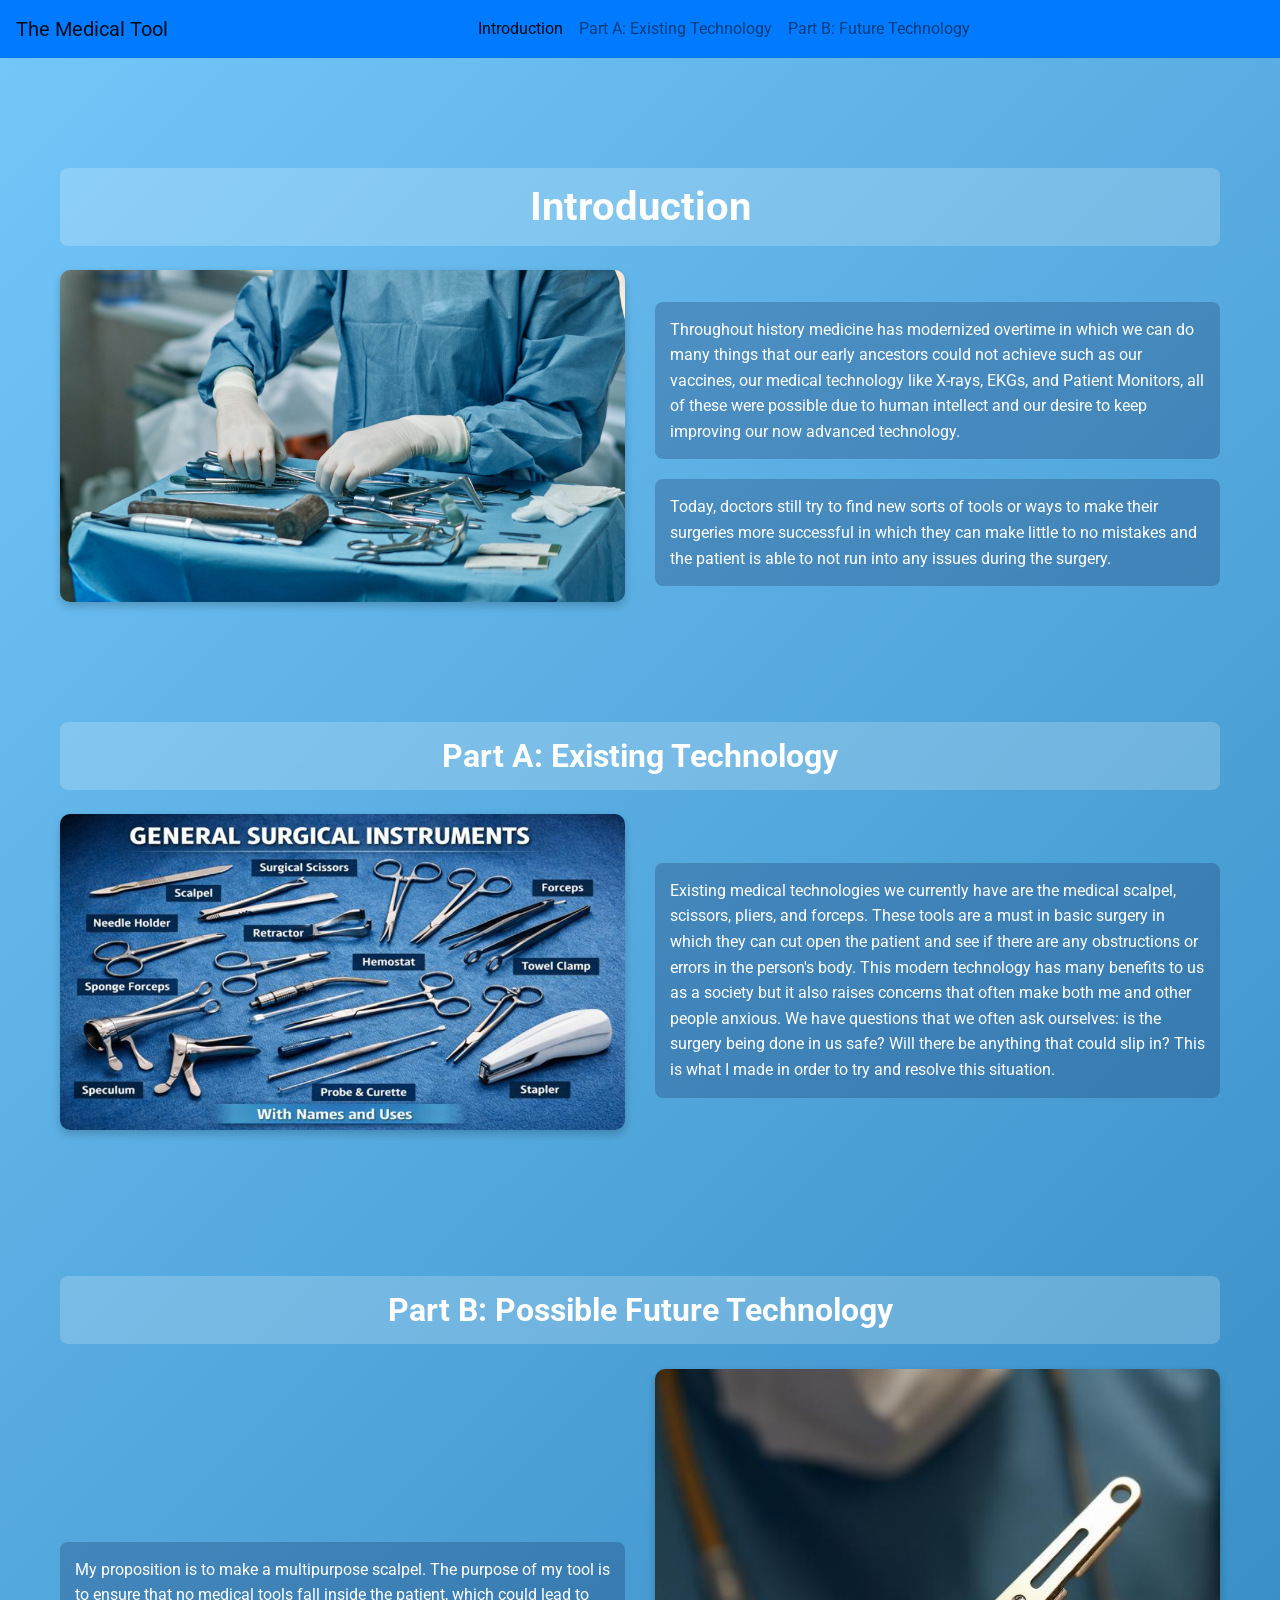
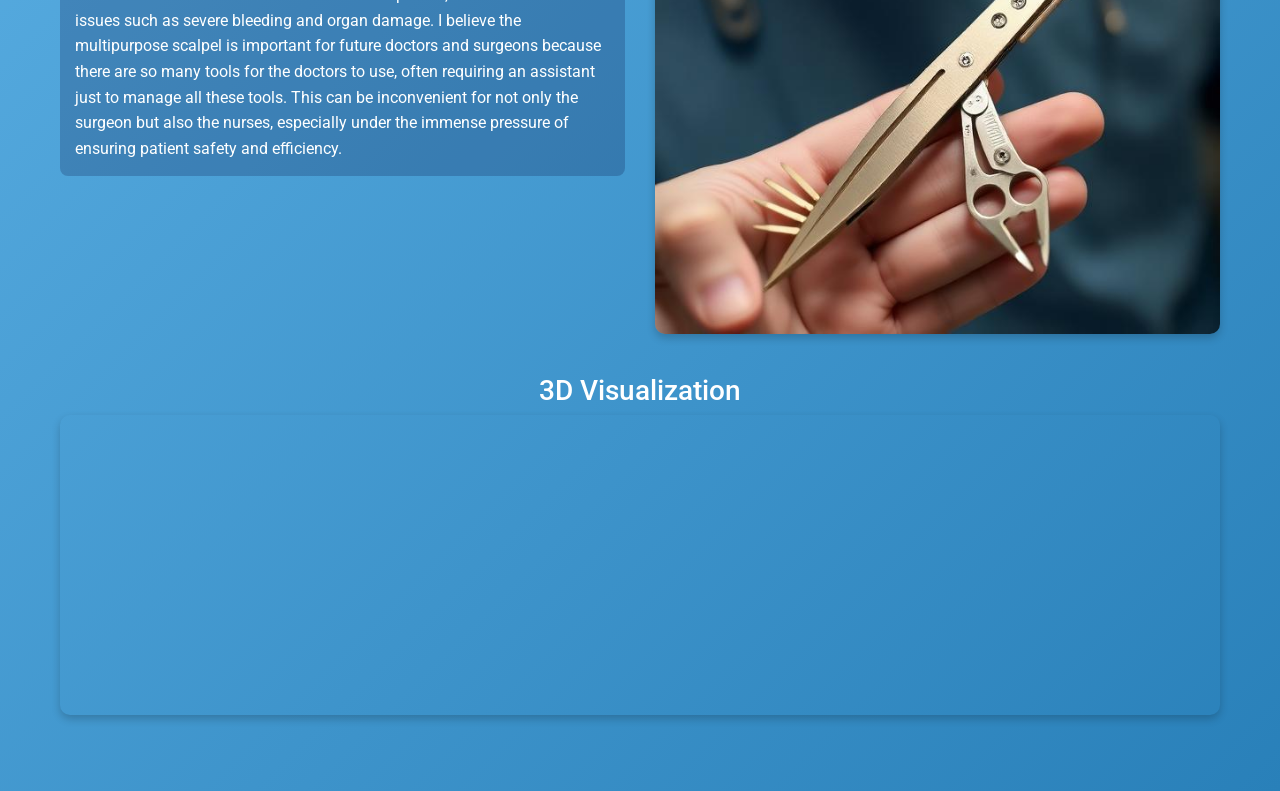
<file: index.html>
<!DOCTYPE html>
<html lang="en">
<head>
<meta charset="utf-8" />
<meta name="viewport" content="width=device-width, initial-scale=1" />


<link href="https://cdn.jsdelivr.net/npm/bootstrap@4.6.2/dist/css/bootstrap.min.css" rel="stylesheet" />


<link rel="stylesheet" href="https://cdnjs.cloudflare.com/ajax/libs/animate.css/4.1.1/animate.min.css" />


<link href="https://fonts.googleapis.com/css2?family=Roboto:wght@400;700&display=swap" rel="stylesheet" />

<title>The-medical-perspective</title>

<style>
body {
    font-family: 'Roboto', sans-serif;
    margin: 0;
    padding-top: 80px;
    background: linear-gradient(135deg, #74c7f9, #2980b9);
    color: #fff;
    line-height: 1.6;
}
.navbar {

}
.navbar a {
    color: #fff;
}
.navbar a:hover {
    color: #ffd700;
}
.container {
    max-width: 1200px;
    padding: 20px;
}
h1, h2 {
    background-color: rgba(255, 255, 255, 0.2);
    padding: 15px;
    border-radius: 8px;
    text-align: center;
    margin-top: 40px;
    font-weight: 700;
}
h1 {
    font-size: 2.5rem;
}
h2 {
    font-size: 2rem;
}
p {
    background-color: rgba(0, 0, 50, 0.2);
    padding: 15px;
    border-radius: 8px;
    margin: 20px 0;
}
.img-fluid {
    max-width: 100%;
    height: auto;
    border-radius: 10px;
    box-shadow: 0 4px 8px rgba(0,0,0,0.2);
}
section {
    margin-bottom: 50px;
}
iframe {
    width: 100%;
    height: 300px;
    border: none;
    border-radius: 10px;
    box-shadow: 0 4px 8px rgba(0,0,0,0.2);
}
</style>
</head>
<body data-spy="scroll" data-target="#navbar" data-offset="80" tabindex="0">


<nav class="navbar navbar-expand-lg navbar-light bg-primary fixed-top">
  <a class="navbar-brand" href="#">The Medical Tool</a>
  <button class="navbar-toggler" type="button" data-toggle="collapse" data-target="#navbarNav"
    aria-controls="navbarNav" aria-expanded="false" aria-label="Toggle navigation">
    <span class="navbar-toggler-icon"></span>
  </button>
  <div class="collapse navbar-collapse justify-content-center" id="navbarNav">
    <div class="navbar-nav">
      <a class="nav-item nav-link active" href="#intro">Introduction</a>
      <a class="nav-item nav-link" href="#parta">Part A: Existing Technology</a>
      <a class="nav-item nav-link" href="#partb">Part B: Future Technology</a>
    </div>
  </div>
</nav>


<section id="intro" class="container my-4 pt-4">
    <h1 class="animate__animated animate__flipInX text-center mb-4">Introduction</h1>
    <div class="row align-items-center">
        <div class="col-md-6 mb-3">
            <img src="three.png" alt="Medical Tools" class="img-fluid">
        </div>
        <div class="col-md-6">
            <p>
                Throughout history medicine has modernized overtime in which we can do many things that our early ancestors could not achieve such as our vaccines, our medical technology like X-rays, EKGs, and Patient Monitors, all of these were possible due to human intellect and our desire to keep improving our now advanced technology.
            </p>
            <p>
                Today, doctors still try to find new sorts of tools or ways to make their surgeries more successful in which they can make little to no mistakes and the patient is able to not run into any issues during the surgery.
            </p>
        </div>
    </div>
</section>


<section id="parta" class="container">
    <h2 class="animate__animated animate__bounceIn text-center mb-4">Part A: Existing Technology</h2>
    <div class="row align-items-center">
        <div class="col-md-6 mb-3">
            <img src="two.png" alt="Autopsy Tools" class="img-fluid">
        </div>
        <div class="col-md-6">
            <p>
                Existing medical technologies we currently have are the medical scalpel, scissors, pliers, and forceps. These tools are a must in basic surgery in which they can cut open the patient and see if there are any obstructions or errors in the person's body. This modern technology has many benefits to us as a society but it also raises concerns that often make both me and other people anxious. We have questions that we often ask ourselves: is the surgery being done in us safe? Will there be anything that could slip in? This is what I made in order to try and resolve this situation.
            </p>
        </div>
    </div>
</section>


<section id="partb" class="container mb-5">
    <h2 class="animate__animated animate__bounceIn text-center mb-4">Part B: Possible Future Technology</h2>
    <div class="row align-items-center">
        <div class="col-md-6">
            <p>
                My proposition is to make a multipurpose scalpel. The purpose of my tool is to ensure that no medical tools fall inside the patient, which could lead to issues such as severe bleeding and organ damage. I believe the multipurpose scalpel is important for future doctors and surgeons because there are so many tools for the doctors to use, often requiring an assistant just to manage all these tools. This can be inconvenient for not only the surgeon but also the nurses, especially under the immense pressure of ensuring patient safety and efficiency.
            </p>
        </div>
        <div class="col-md-6 mb-3">
            <img src="one.png" alt="Future Medical Tools" class="img-fluid">
        </div>
    </div>
    <h3 class="text-center mt-4">3D Visualization</h3>
    <iframe src="Aframe.html"></iframe>
</section>

<!-- Bootstrap JS -->
<script src="https://cdn.jsdelivr.net/npm/jquery@3.5.1/dist/jquery.min.js"></script>
<script src="https://cdn.jsdelivr.net/npm/bootstrap@4.6.2/dist/js/bootstrap.bundle.min.js"></script>

</body>
</html>
</file>
